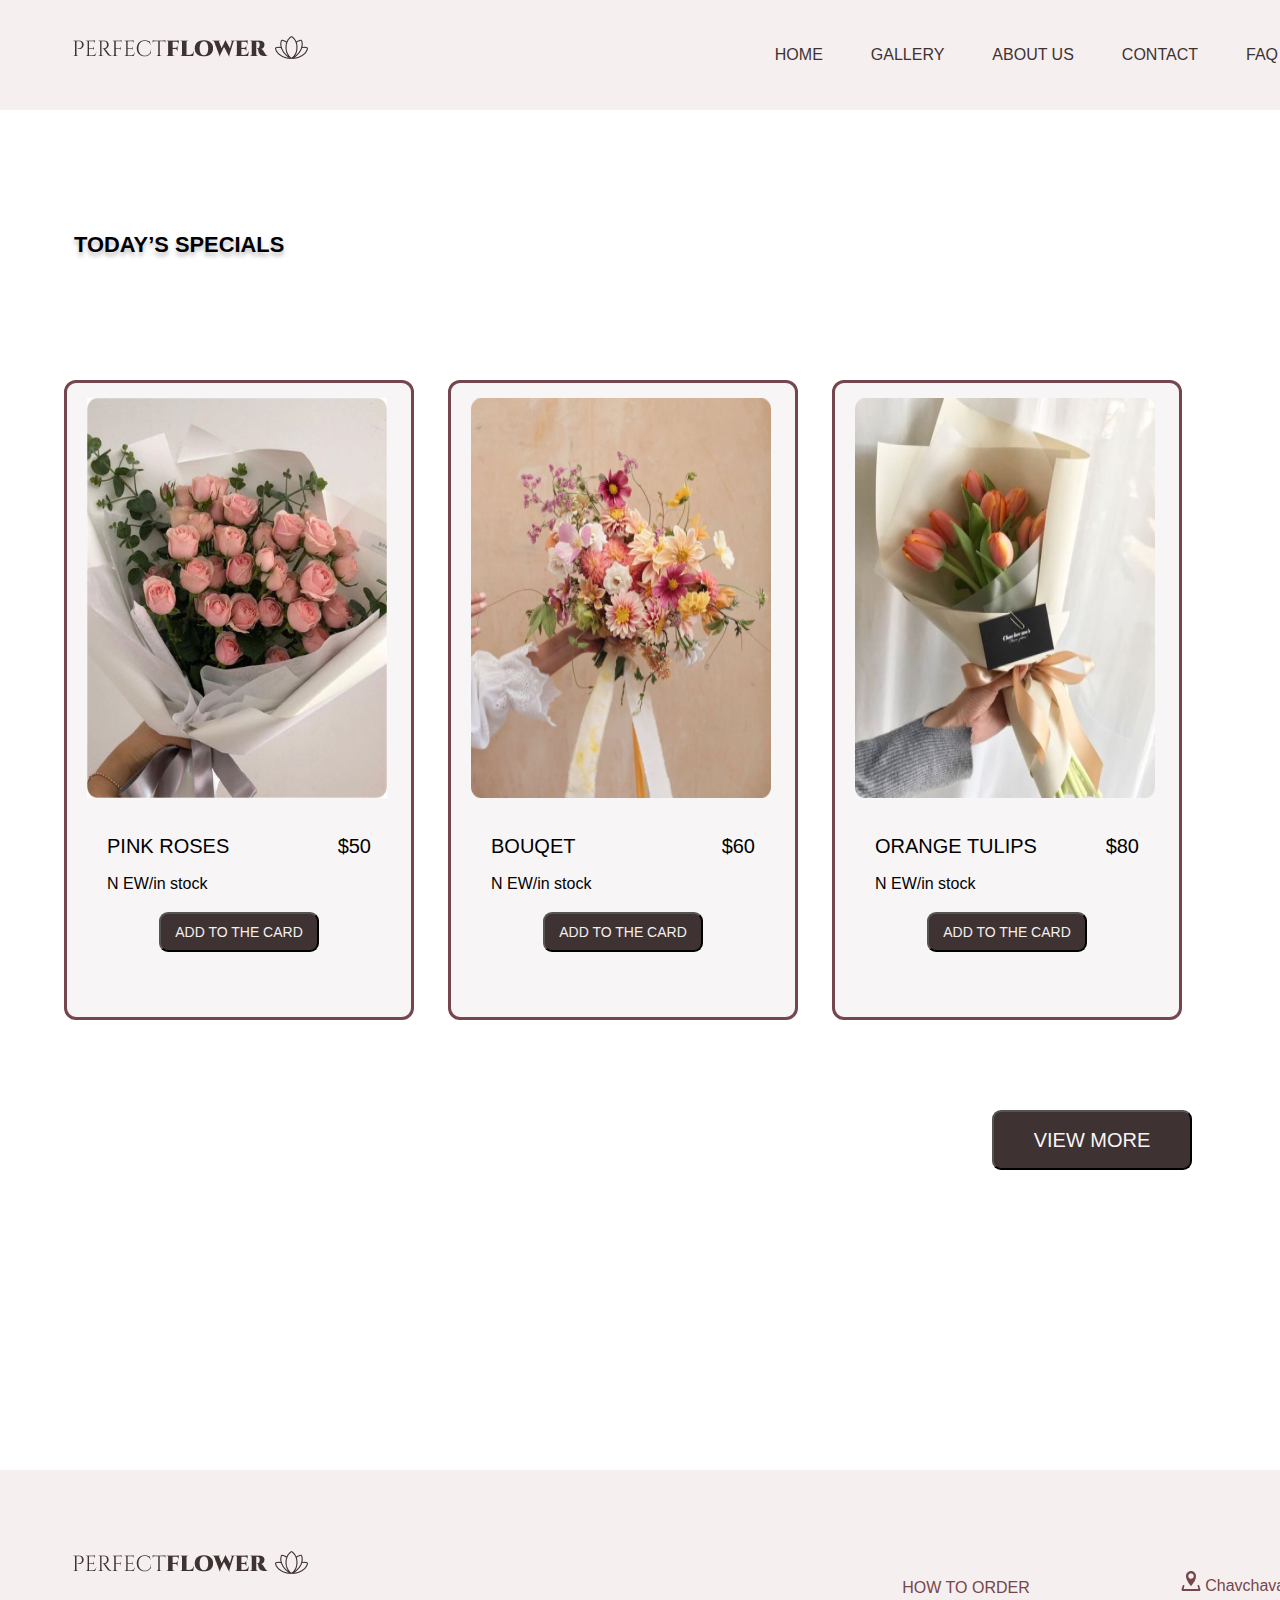
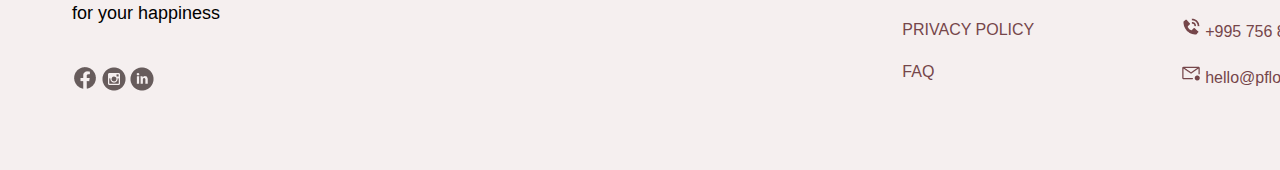
<file: index.html>
<!DOCTYPE html>
<html lang="en">
<head>
    <meta charset="UTF-8">
    <meta http-equiv="X-UA-Compatible" content="IE=edge">
    <meta name="viewport" content="width=device-width, initial-scale=1.0">
    <title>HOME</title>
    <link rel="stylesheet" href="assets/css/reset.css">
    <link rel="stylesheet" href="assets/css/style.css">
</head>
<body>
    <header>
        <div class="conteiner">
            <div class="header-logo-div">
                <nav>
                    <ul class="header-logo">
                        <li >
                            <a href="index.html">
                                <img src="assets/img/LOGO.png" alt="">
                            </a>
                        </li>
                    </ul>
                </nav>
            </div>
            <nav>
                <ul class="header-ul">
                    <li>
                        <a href="index.html">HOME</a>
                    </li>
                    <li>
                        <a href="assets/pages/gallery.html">GALLERY</a>
                    </li>
                    <li>
                        <a href="assets/pages/about.html">ABOUT US</a>
                    </li>
                    <li>
                        <a href="assets/pages/contact.html">CONTACT</a>
                    </li>
                    <li>
                        <a href="assets/pages/faq.html">FAQ</a>
                    </li>
                    <li>
                        <a href="assets/pages/about.html">
                            <img src="assets/img/header profile img.png" alt="profile img">
                        </a>
                    </li>
                </ul>
            </nav>
        </div>
    </header>
    <main class="conteiner">
        <section >
            <h1>TODAY’S SPECIALS</h1>
            <div class="section-card-wrapper">
                <div class="img-wrapper">
                    <img src="assets/img/image 5.jpg" alt="flower img">
                </div>
                <div class="flower-frice-conteiner">
                    <h2>PINK ROSES</h2>
                    <p>$50</p>
                </div>
                <div class="flower-discription-wraper">
                    <p>N EW/in stock</p>
                </div>
                <div class="flower-button-wrapper">
                    <button class="flower-button">ADD TO THE CARD</button>
                </div>
            </div>
            <div class="section-card-wrapper">
                <div class="img-wrapper">
                    <img src="assets/img/home 2.png" alt="flower img">
                </div>
                <div class="flower-frice-conteiner">
                    <h2>BOUQET</h2>
                    <p>$60</p>
                </div>
                <div class="flower-discription-wraper">
                    <p>N EW/in stock</p>
                </div>
                <div class="flower-button-wrapper">
                    <button class="flower-button">ADD TO THE CARD</button>
                </div>
            </div>
            <div class="section-card-wrapper">
                <div class="img-wrapper">
                    <img src="assets/img/home 3.png" alt="flower img">
                </div>
                <div class="flower-frice-conteiner">
                    <h2>ORANGE TULIPS</h2>
                    <p class="flower-price">$80</p>
                </div>
                <div class="flower-discription-wraper">
                    <p>N EW/in stock</p>
                </div>
                <div class="flower-button-wrapper">
                    <button class="flower-button">ADD TO THE CARD</button>
                </div>
            </div>
            <div class="button-viewmore">
                <button>VIEW MORE</button>
            </div>   
        </section>
    </main>
    <footer>
        <div class="conteiner">
            <div class="footer-logo-icon-wrapper">
                <img src="assets/img/LOGO.png" alt="company-logo">
                <p class="footer-logo-message">for your happiness</p>
                <div>
                    <img src="assets/img/facebook.png" alt="facebook vector">
                    <img src="assets/img/instagram.png" alt="instagram vector">
                    <img src="assets/img/linkedin.png" alt="linkdin vector">
                </div>
            </div>
            <div class="footer-nav-conteiner">
                <div class="footer-nav-wrapper">
                    <nav> 
                        <ul>
                            <li>
                                <a href="#">HOW TO ORDER</a>
                            </li>
                            <li>
                                <a href="#">PRIVACY POLICY</a>
                            </li>
                            <li>
                                <a href="assets/pages/faq.html">FAQ</a>
                            </li>
                        </ul>
                    </nav>
                </div>
                <div class="footer-nav-wrapper">
                    <nav>
                        <ul>
                            <li>
                                <img src="assets/img/location.png" alt="location img">
                                <a href="#">Chavchavadze ave. 32</a>
                            </li>
                            <li>
                                <img src="assets/img/phone.png" alt="phone img">
                                <a href="#">+995 756 856</a>
                            </li>
                            <li>
                                <img src="assets/img/email.png" alt="email img">
                                <a href="assets/img/email.png">hello@pflower.ge</a>
                            </li>
                        </ul>
                    </nav>
                </div>
            </div>
        </div>
    </footer>
</body>
</html>
</file>
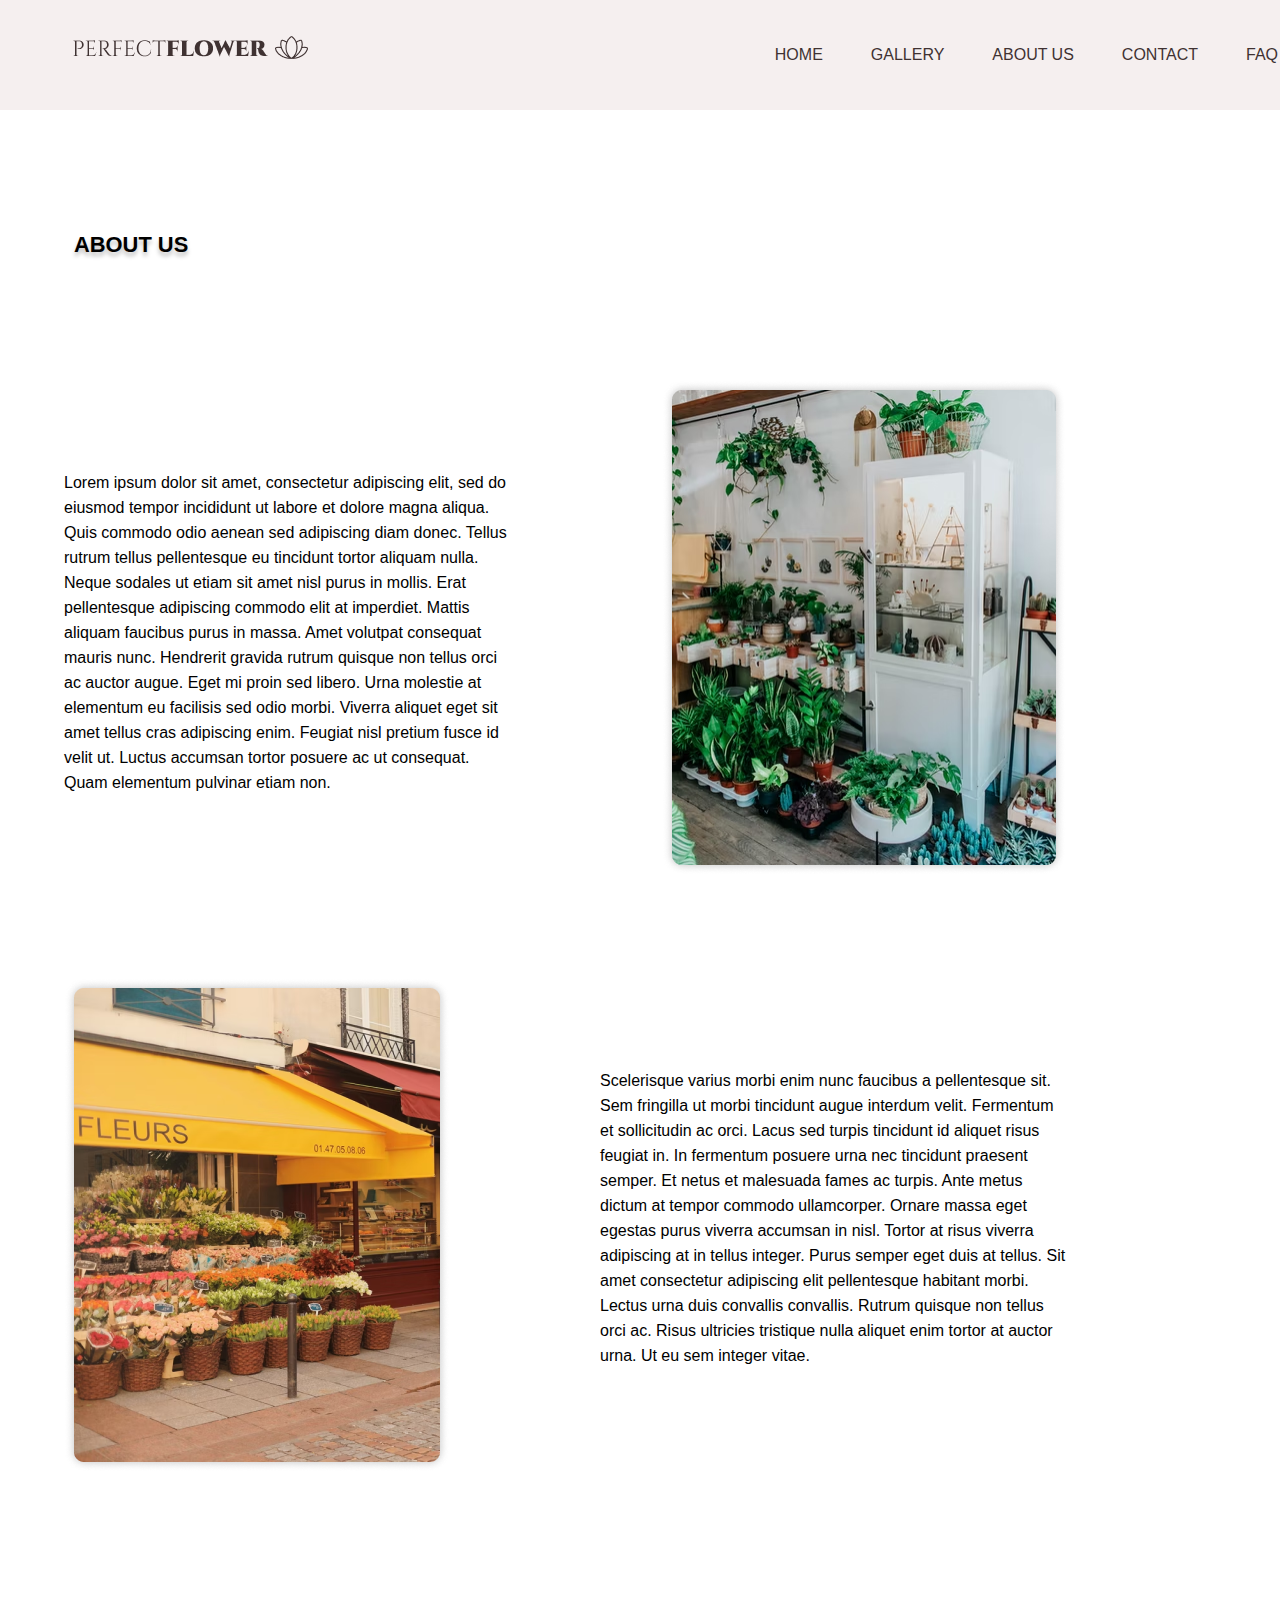
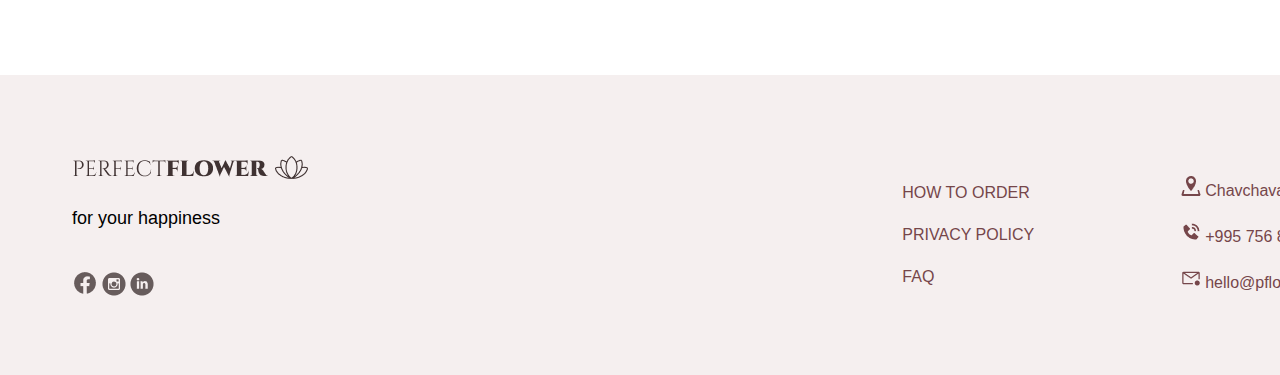
<file: assets/pages/about.html>
<!DOCTYPE html>
<html lang="en">
<head>
    <meta charset="UTF-8">
    <meta http-equiv="X-UA-Compatible" content="IE=edge">
    <meta name="viewport" content="width=device-width, initial-scale=1.0">
    <title>About us</title>
    <link rel="stylesheet" href="../css/reset.css">
    <link rel="stylesheet" href="../css/style.css">
</head>
<body>
    <header>
        <div class="conteiner">
            <div class="header-logo-div">
                <nav>
                    <ul class="header-logo">
                        <li >
                            <a href="../../index.html">
                                <img src="../img/LOGO.png" alt="logo img">
                            </a>
                        </li>
                    </ul>
                </nav>
            </div>
            <nav>
                <ul class="header-ul">
                    <li>
                        <a href="../../index.html">HOME</a>
                    </li>
                    <li>
                        <a href="gallery.html">GALLERY</a>
                    </li>
                    <li>
                        <a href="about.html">ABOUT US</a>
                    </li>
                    <li>
                        <a href="contact.html">CONTACT</a>
                    </li>
                    <li>
                        <a href="faq.html">FAQ</a>
                    </li>
                    <li>
                        <a href="about.html">
                            <img src="../img/header profile img.png" alt="profile img">
                        </a>
                    </li>
                </ul>
            </nav>
        </div>
    </header>
    <main class="conteiner-2">
        <div>
            <h1>ABOUT US</h1>
        </div>
        <div class="about-tecst-conteiner">
            <div class="about-tecst-wrapper">
                <p>Lorem ipsum dolor sit amet, consectetur adipiscing elit, sed do eiusmod tempor incididunt ut labore et dolore magna aliqua. Quis commodo odio aenean sed adipiscing diam donec. Tellus rutrum tellus pellentesque eu tincidunt tortor aliquam nulla. Neque sodales ut etiam sit amet nisl purus in mollis. Erat pellentesque adipiscing commodo elit at imperdiet. Mattis aliquam faucibus purus in massa. Amet volutpat consequat mauris nunc. Hendrerit gravida rutrum quisque non tellus orci ac auctor augue. Eget mi proin sed libero. Urna molestie at elementum eu facilisis sed odio morbi. Viverra aliquet eget sit amet tellus cras adipiscing enim. Feugiat nisl pretium fusce id velit ut. Luctus accumsan tortor posuere ac ut consequat. Quam elementum pulvinar etiam non.
                </p>
            </div>
            <div class="about-img-wrapper">
                <img src="../img/about 1.png" alt="img">
            </div>
        </div>
        <div class="about-tecst-conteiner2">
            <div class="about-tecst-wrapper">
                <p>Scelerisque varius morbi enim nunc faucibus a pellentesque sit. Sem fringilla ut morbi tincidunt augue interdum velit. Fermentum et sollicitudin ac orci. Lacus sed turpis tincidunt id aliquet risus feugiat in. In fermentum posuere urna nec tincidunt praesent semper. Et netus et malesuada fames ac turpis. Ante metus dictum at tempor commodo ullamcorper. Ornare massa eget egestas purus viverra accumsan in nisl. Tortor at risus viverra adipiscing at in tellus integer. Purus semper eget duis at tellus. Sit amet consectetur adipiscing elit pellentesque habitant morbi. Lectus urna duis convallis convallis. Rutrum quisque non tellus orci ac. Risus ultricies tristique nulla aliquet enim tortor at auctor urna. Ut eu sem integer vitae.
                </p>
            </div>
            <div class="about-img-wrapper">
                <img src="../img/about 2.png" alt="img">
            </div>
        </div>  
    </main>
    <footer>
        <div class="conteiner">
            <div class="footer-logo-icon-wrapper">
                <img src="../img/LOGO.png" alt="company-logo">
                <p class="footer-logo-message">for your happiness</p>
                <div>
                    <img src="../img/facebook.png" alt="facebook vector">
                    <img src="../img/instagram.png" alt="instagram vector">
                    <img src="../img/linkedin.png" alt="linkdin vector">
                </div>
            </div>
            <div class="footer-nav-conteiner">
                <div class="footer-nav-wrapper">
                    <nav> 
                        <ul>
                            <li>
                                <a href="#">HOW TO ORDER</a>
                            </li>
                            <li>
                                <a href="#">PRIVACY POLICY</a>
                            </li>
                            <li>
                                <a href="faq.html">FAQ</a>
                            </li>
                        </ul>
                    </nav>
                </div>
                <div class="footer-nav-wrapper">
                    <nav>
                        <ul>
                            <li>
                                <img src="../img/location.png" alt="location img">
                                <a href="#">Chavchavadze ave. 32</a>
                            </li>
                            <li>
                                <img src="../img/phone.png" alt="phone img">
                                <a href="#">+995 756 856</a>
                            </li>
                            <li>
                                <img src="../img/email.png" alt="email img">
                                <a href="#">hello@pflower.ge</a>
                            </li>
                        </ul>
                    </nav>
                </div>
            </div>
        </div>
    </footer>
</body> 
</html>
</file>
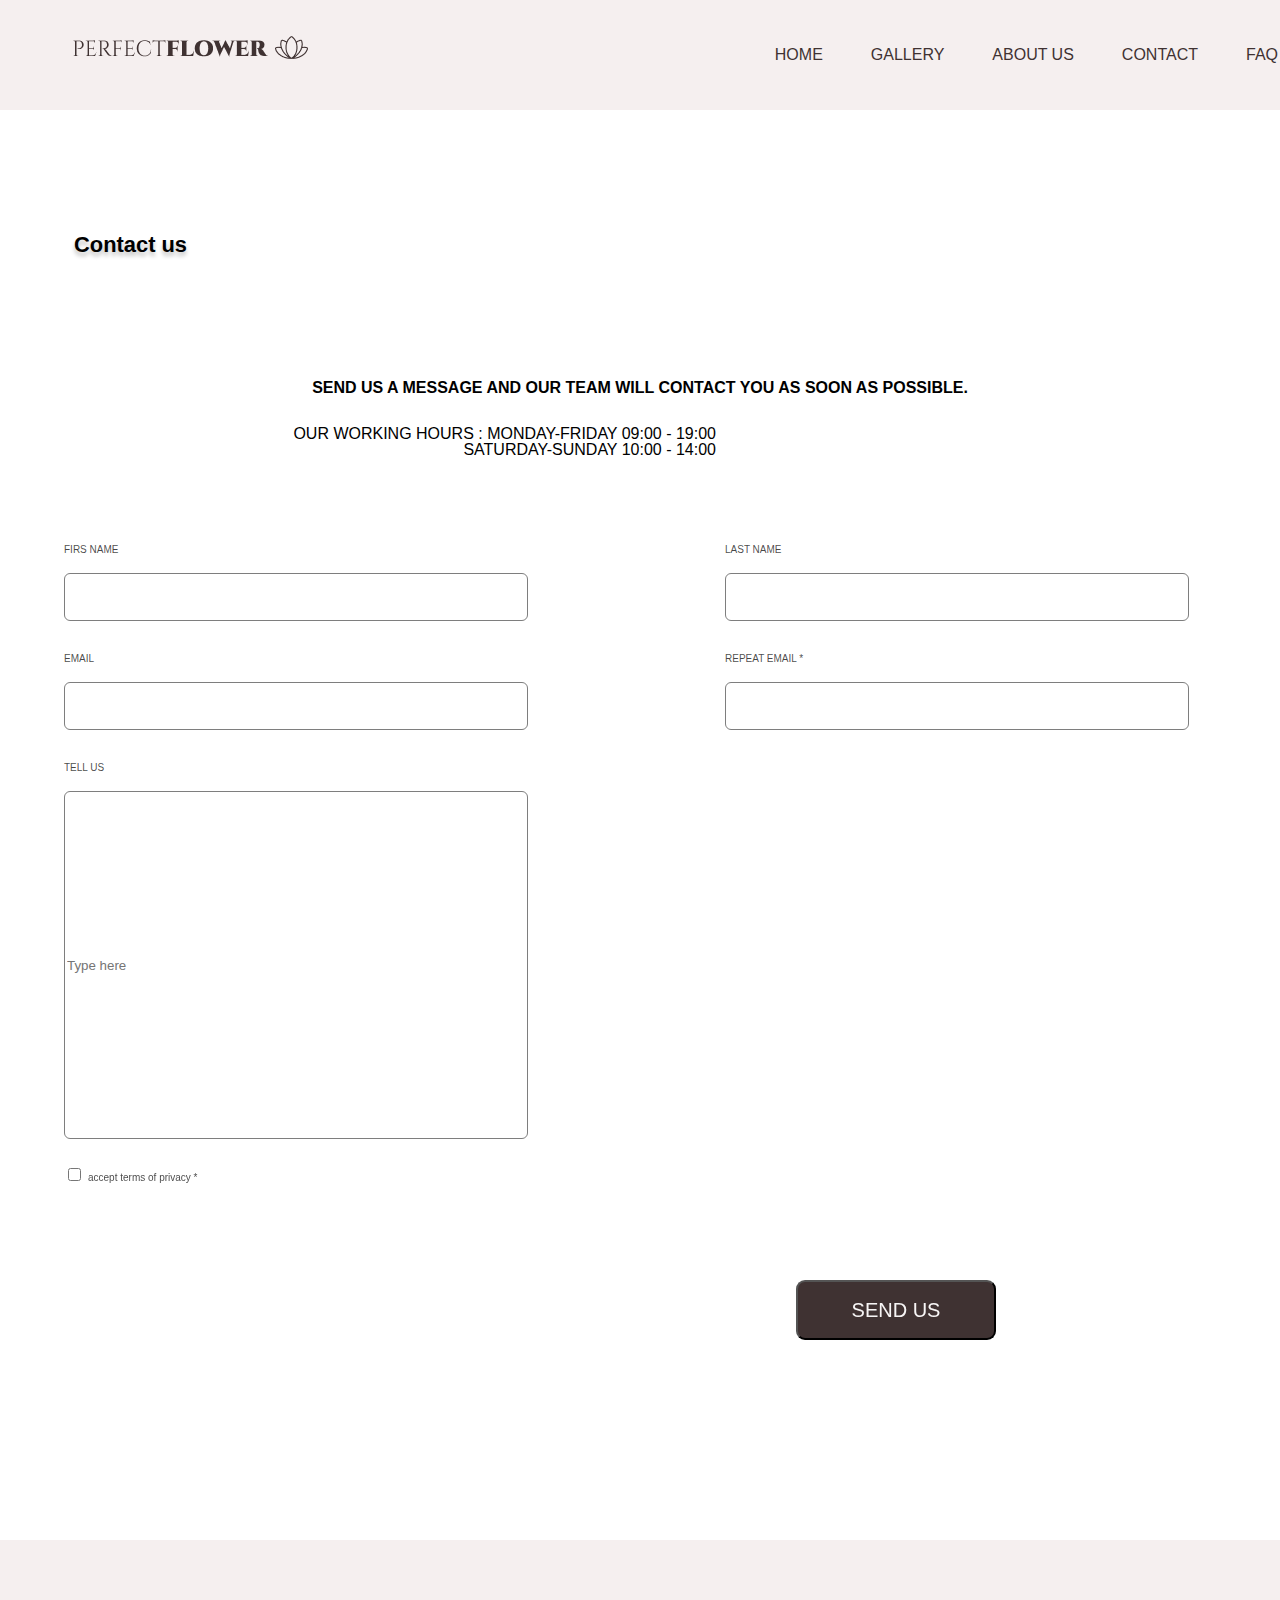
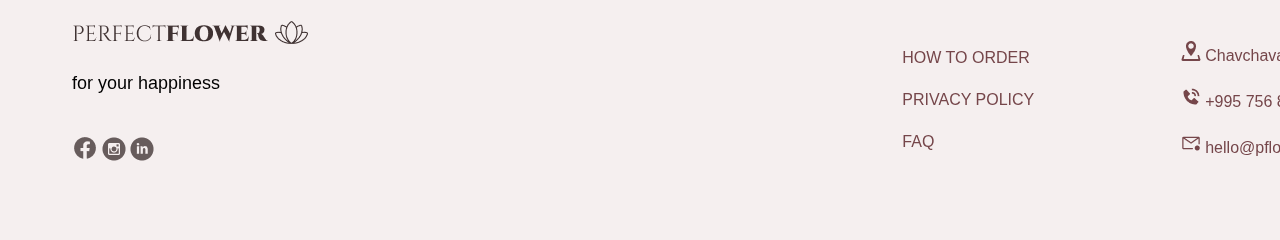
<file: assets/pages/contact.html>
<!DOCTYPE html>
<html lang="en">
<head>
    <meta charset="UTF-8">
    <meta http-equiv="X-UA-Compatible" content="IE=edge">
    <meta name="viewport" content="width=device-width, initial-scale=1.0">
    <title>Contact us</title>
    <link rel="stylesheet" href="../css/reset.css">
    <link rel="stylesheet" href="../css/style.css">
</head>
<body>
    <header>
        <div class="conteiner">
            <div class="header-logo-div">
                <nav>
                    <ul class="header-logo">
                        <li >
                            <a href="../../index.html">
                                <img src="../img/LOGO.png" alt="logo img">
                            </a>
                        </li>
                    </ul>
                </nav>
            </div>
            <nav>
                <ul class="header-ul">
                    <li>
                        <a href="../../index.html">HOME</a>
                    </li>
                    <li>
                        <a href="gallery.html">GALLERY</a>
                    </li>
                    <li>
                        <a href="about.html">ABOUT US</a>
                    </li>
                    <li>
                        <a href="contact.html">CONTACT</a>
                    </li>
                    <li>
                        <a href="faq.html">FAQ</a>
                    </li>
                    <li>
                        <a href="about.html">
                            <img src="../img/header profile img.png" alt="profile img">
                        </a>
                    </li>
                </ul>
            </nav>
        </div>
    </header>
    <main class="conteiner-2">
        <div>
        <h1>Contact us</h1>
        </div>
        <div class="contact-sicription">
            <h2>SEND US A MESSAGE AND OUR TEAM WILL CONTACT YOU AS SOON AS POSSIBLE.</h2>
        </div>
        <div class="contact-horse-wrapper">
            <p>OUR WORKING HOURS : MONDAY-FRIDAY 09:00 - 19:00</p>
            <p>SATURDAY-SUNDAY 10:00 - 14:00</p>
        </div>
        <div class="name-input-wrapper">
            <div>
                <label for="name">FIRS NAME</label>
            </div>
            <div class="name-lastname-box">
                <input class="name-input" type="text" id="name">
            </div>
        </div>
        <div class="lastname-input-wrapper">
            <div>
                <label for="surname">LAST NAME</label>
            </div>
            <div class="name-lastname-box">
                <input class="lastname-input" type="text" id="surname">
            </div>
        </div>
        <div class="email-input-wrapper">
            <div>
                <label for="email">EMAIL</label>
            </div>
            <div class="email-box">
                <input class="email-input" type="email" id="email">
            </div>
        </div>
        <div class="repeat-email-wrapper">
            <div>
                <label for="email">REPEAT EMAIL *</label>
            </div>
            <div class="email-box">
                <input class="repeat-email-input" type="email" id="email">
            </div>
        </div>
        <div class="iframe-conteiner">
            <div class="tell-us-input-wrapper">
                <div>
                    <label for="text">TELL US</label>
                </div>
                <div class="tell-us-box">
                    <input class="tell-us-input" type="text" id="text" placeholder="Type here">
                </div>
            </div>
            <div class="iframe-wrapper">
                <iframe src="https://www.google.com/maps/embed?pb=!1m18!1m12!1m3!1d2978.5248403087817!2d44.774620015435815!3d41.70919227923594!2m3!1f0!2f0!3f0!3m2!1i1024!2i768!4f13.1!3m3!1m2!1s0x40440cd28b5a0549%3A0x17e5ad251bac63ea!2zMTIg4YOY4YOa4YOY4YOQIOGDreGDkOGDleGDreGDkOGDleGDkOGDq-GDmOGDoSDhg5Lhg5Dhg5vhg5bhg5jhg6Dhg5gsIOGDl-GDkeGDmOGDmuGDmOGDoeGDmA!5e0!3m2!1ska!2sge!4v1675759035266!5m2!1ska!2sge" width="600" height="450" style="border:0;" allowfullscreen="" loading="lazy" referrerpolicy="no-referrer-when-downgrade"></iframe>
            </div>
        </div>
        <div class="checkbox-wrapper">
            <input type="checkbox" id="choose">
            <label for="choose">accept terms of privacy *</label>
        </div>
        <div class="button-contact">
            <button>SEND US</button>
        </div> 
     </main>
    <footer>
        <div class="conteiner">
            <div class="footer-logo-icon-wrapper">
                <img src="../img/LOGO.png" alt="company-logo">
                <p class="footer-logo-message">for your happiness</p>
                <div>
                    <img src="../img/facebook.png" alt="facebook vector">
                    <img src="../img/instagram.png" alt="instagram vector">
                    <img src="../img/linkedin.png" alt="linkdin vector">
                </div>
            </div>
            <div class="footer-nav-conteiner">
                <div class="footer-nav-wrapper">
                    <nav> 
                        <ul>
                            <li>
                                <a href="#">HOW TO ORDER</a>
                            </li>
                            <li>
                                <a href="#">PRIVACY POLICY</a>
                            </li>
                            <li>
                                <a href="faq.html">FAQ</a>
                            </li>
                        </ul>
                    </nav>
                </div>
                <div class="footer-nav-wrapper">
                    <nav>
                        <ul>
                            <li>
                                <img src="../img/location.png" alt="location img">
                                <a href="#">Chavchavadze ave. 32</a>
                            </li>
                            <li>
                                <img src="../img/phone.png" alt="phone img">
                                <a href="#">+995 756 856</a>
                            </li>
                            <li>
                                <img src="../img/email.png" alt="email img">
                                <a href="#">hello@pflower.ge</a>
                            </li>
                        </ul>
                    </nav>
                </div>
            </div>
        </div>
    </footer>
</body> 
</html>
</file>
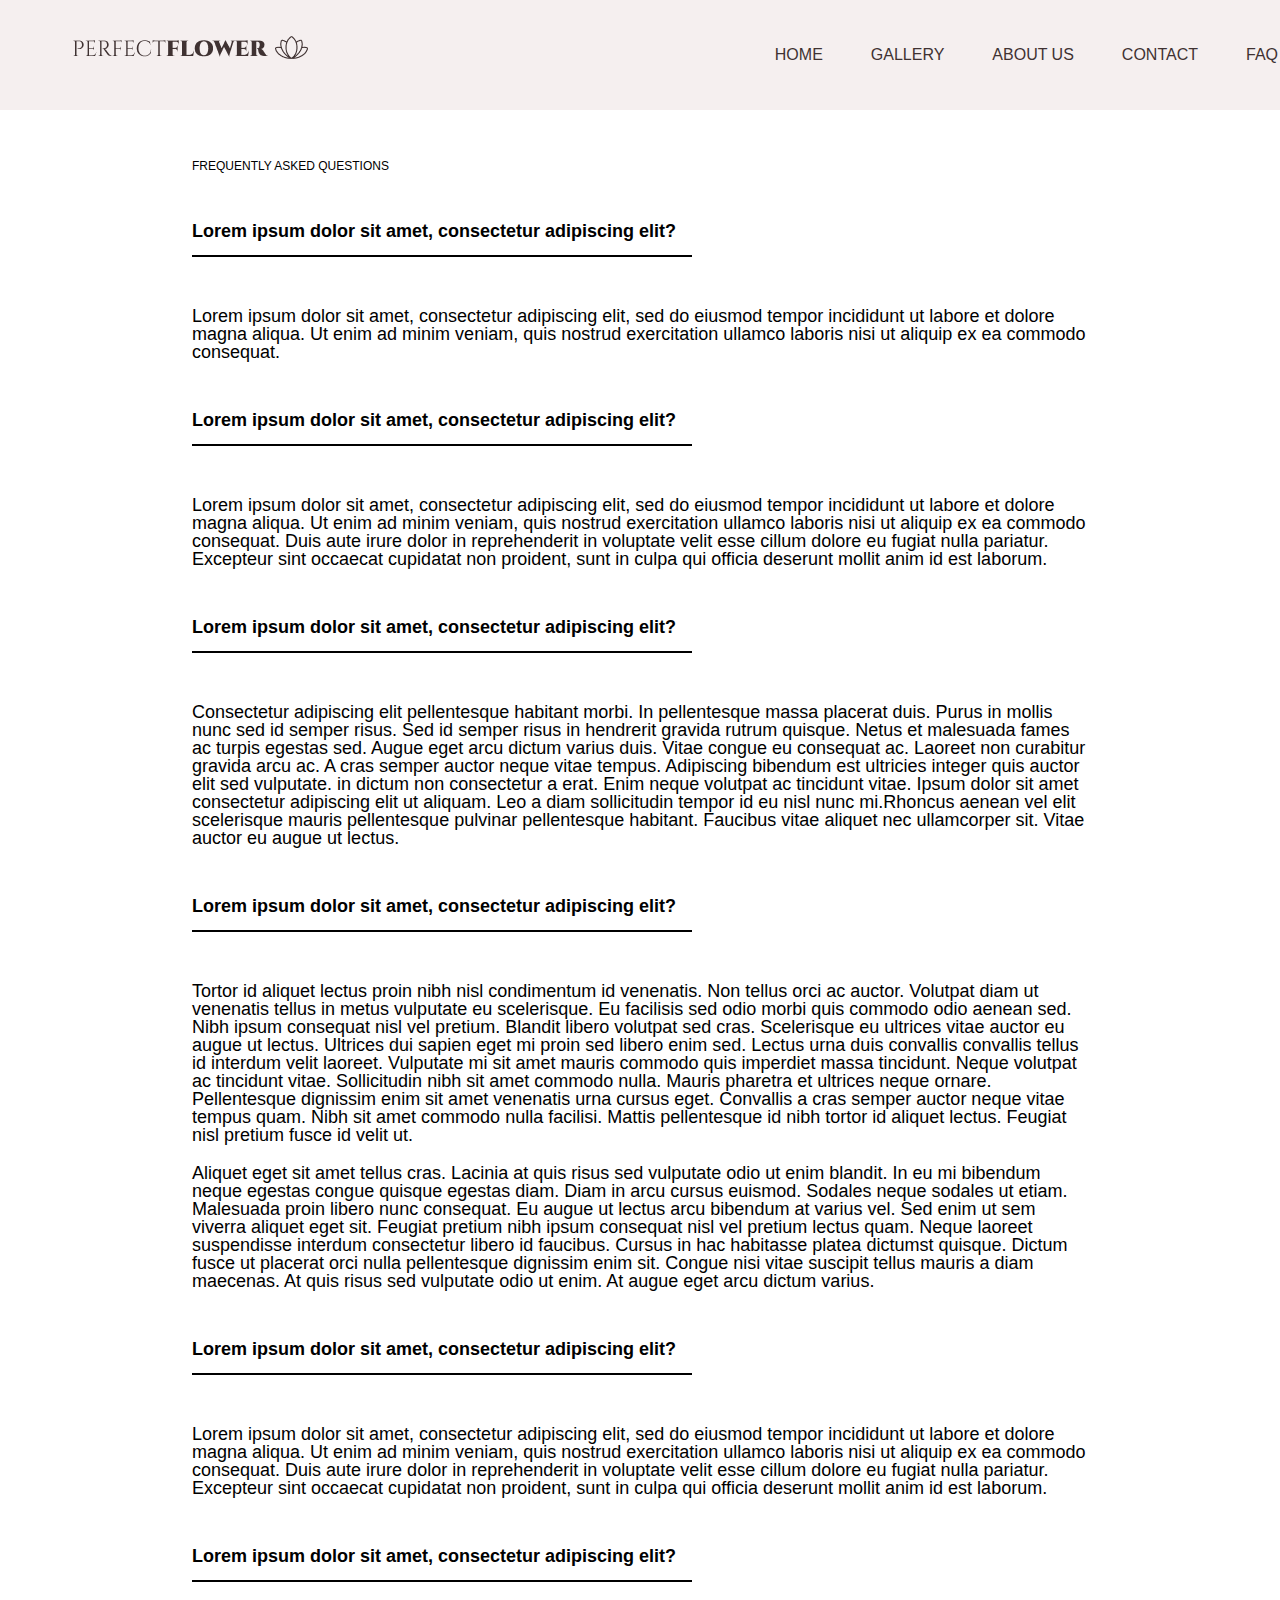
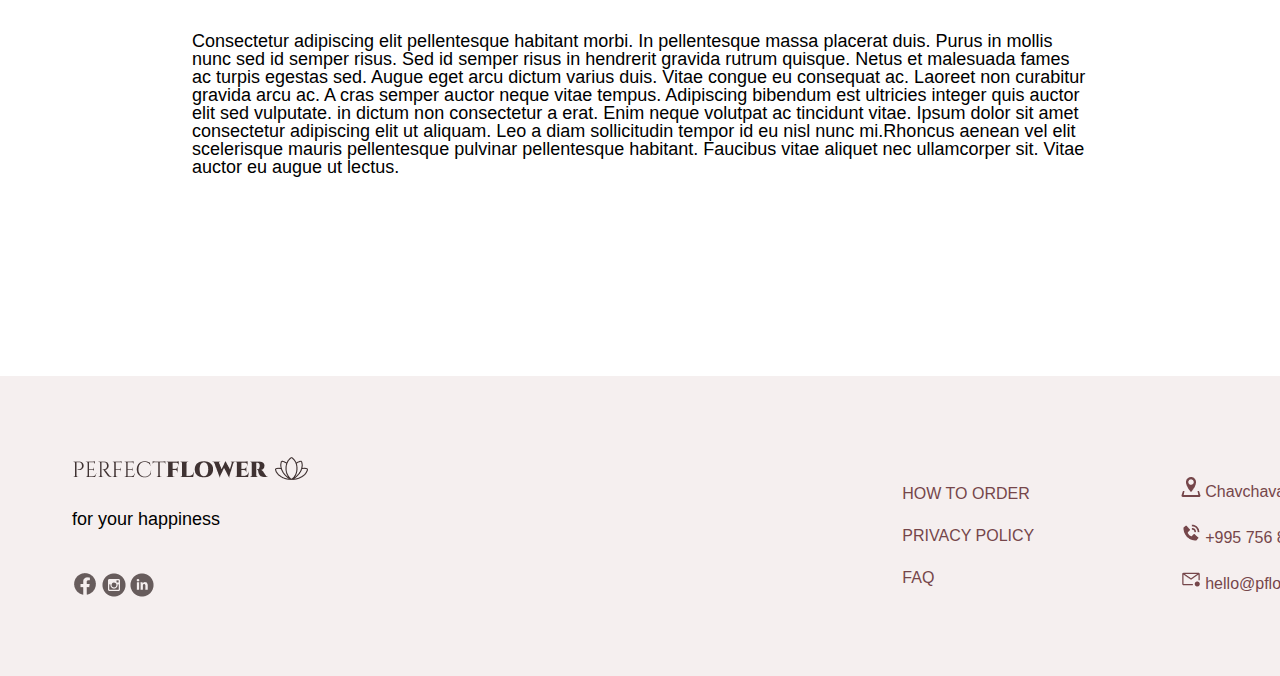
<file: assets/pages/faq.html>
<!DOCTYPE html>
<html lang="en">
<head>
    <meta charset="UTF-8">
    <meta http-equiv="X-UA-Compatible" content="IE=edge">
    <meta name="viewport" content="width=device-width, initial-scale=1.0">
    <title>FAQ</title>
    <link rel="stylesheet" href="../css/reset.css">
    <link rel="stylesheet" href="../css/style.css">
</head>
<body>
    <header>
        <div class="conteiner">
            <div class="header-logo-div">
                <nav>
                    <ul class="header-logo">
                        <li >
                            <a href="../../index.html">
                                <img src="../img/LOGO.png" alt="logo img">
                            </a>
                        </li>
                    </ul>
                </nav>
            </div>
            <nav>
                <ul class="header-ul">
                    <li>
                        <a href="../../index.html">HOME</a>
                    </li>
                    <li>
                        <a href="gallery.html">GALLERY</a>
                    </li>
                    <li>
                        <a href="about.html">ABOUT US</a>
                    </li>
                    <li>
                        <a href="contact.html">CONTACT</a>
                    </li>
                    <li>
                        <a href="faq.html">FAQ</a>
                    </li>
                    <li>
                        <a href="about.html">
                            <img src="../img/header profile img.png" alt="profile img">
                        </a>
                    </li>
                </ul>
            </nav>
        </div>
    </header>
    <main class="conteiner-3">
       <h5>FREQUENTLY ASKED QUESTIONS</h5>
       <div>
            <h6>Lorem ipsum dolor sit amet, consectetur adipiscing elit?</h6>
            <div class="line"></div>
            <p class="faq-p">Lorem ipsum dolor sit amet, consectetur adipiscing elit, sed do eiusmod tempor incididunt ut labore et dolore magna aliqua. Ut enim ad minim veniam, quis nostrud exercitation ullamco laboris nisi ut aliquip ex ea commodo consequat. </p>
       </div>
       <div>
            <h6>Lorem ipsum dolor sit amet, consectetur adipiscing elit?</h6>
            <div class="line"></div>
            <p class="faq-p">Lorem ipsum dolor sit amet, consectetur adipiscing elit, sed do eiusmod tempor incididunt ut labore et dolore magna aliqua. Ut enim ad minim veniam, quis nostrud exercitation ullamco laboris nisi ut aliquip ex ea commodo consequat. Duis aute irure dolor in reprehenderit in voluptate velit esse cillum dolore eu fugiat nulla pariatur. Excepteur sint occaecat cupidatat non proident, sunt in culpa qui officia deserunt mollit anim id est laborum. </p>
        </div>
        <div>
            <h6>Lorem ipsum dolor sit amet, consectetur adipiscing elit?</h6>
            <div class="line"></div>
            <p class="faq-p">Consectetur adipiscing elit pellentesque habitant morbi. In pellentesque massa placerat duis. Purus in mollis nunc sed id semper risus. Sed id semper risus in hendrerit gravida rutrum quisque. Netus et malesuada fames ac turpis egestas sed. Augue eget arcu dictum varius duis. Vitae congue eu consequat ac. Laoreet non curabitur gravida arcu ac. A cras semper auctor neque vitae tempus. Adipiscing bibendum est ultricies integer quis auctor elit sed vulputate. in dictum non consectetur a erat. Enim neque volutpat ac tincidunt vitae. Ipsum dolor sit amet consectetur adipiscing elit ut aliquam. Leo a diam sollicitudin tempor id eu nisl nunc mi.Rhoncus aenean vel elit scelerisque mauris pellentesque pulvinar pellentesque habitant. Faucibus vitae aliquet nec ullamcorper sit. Vitae auctor eu augue ut lectus.</p>
        </div>
        <div>
            <h6>Lorem ipsum dolor sit amet, consectetur adipiscing elit?</h6>
            <div class="line"></div>
            <p class="faq-p">Tortor id aliquet lectus proin nibh nisl condimentum id venenatis. Non tellus orci ac auctor. Volutpat diam ut venenatis tellus in metus vulputate eu scelerisque. Eu facilisis sed odio morbi quis commodo odio aenean sed. Nibh ipsum consequat nisl vel pretium. Blandit libero volutpat sed cras. Scelerisque eu ultrices vitae auctor eu augue ut lectus. Ultrices dui sapien eget mi proin sed libero enim sed. Lectus urna duis convallis convallis tellus id interdum velit laoreet. Vulputate mi sit amet mauris commodo quis imperdiet massa tincidunt. Neque volutpat ac tincidunt vitae. Sollicitudin nibh sit amet commodo nulla. Mauris pharetra et ultrices neque ornare. Pellentesque dignissim enim sit amet venenatis urna cursus eget. Convallis a cras semper auctor neque vitae tempus quam. Nibh sit amet commodo nulla facilisi. Mattis pellentesque id nibh tortor id aliquet lectus. Feugiat nisl pretium fusce id velit ut.</p>
            <p class="faq-p">Aliquet eget sit amet tellus cras. Lacinia at quis risus sed vulputate odio ut enim blandit. In eu mi bibendum neque egestas congue quisque egestas diam. Diam in arcu cursus euismod. Sodales neque sodales ut etiam. Malesuada proin libero nunc consequat. Eu augue ut lectus arcu bibendum at varius vel. Sed enim ut sem viverra aliquet eget sit. Feugiat pretium nibh ipsum consequat nisl vel pretium lectus quam. Neque laoreet suspendisse interdum consectetur libero id faucibus. Cursus in hac habitasse platea dictumst quisque. Dictum fusce ut placerat orci nulla pellentesque dignissim enim sit. Congue nisi vitae suscipit tellus mauris a diam maecenas. At quis risus sed vulputate odio ut enim. At augue eget arcu dictum varius.</p>
        </div>
        <div>
            <h6>Lorem ipsum dolor sit amet, consectetur adipiscing elit?</h6>
            <div class="line"></div>
            <p class="faq-p">Lorem ipsum dolor sit amet, consectetur adipiscing elit, sed do eiusmod tempor incididunt ut labore et dolore magna aliqua. Ut enim ad minim veniam, quis nostrud exercitation ullamco laboris nisi ut aliquip ex ea commodo consequat. Duis aute irure dolor in reprehenderit in voluptate velit esse cillum dolore eu fugiat nulla pariatur. Excepteur sint occaecat cupidatat non proident, sunt in culpa qui officia deserunt mollit anim id est laborum.</p>
       </div>
       <div>
            <h6>Lorem ipsum dolor sit amet, consectetur adipiscing elit?</h6>
            <div class="line"></div>
            <p class="faq-p">Consectetur adipiscing elit pellentesque habitant morbi. In pellentesque massa placerat duis. Purus in mollis nunc sed id semper risus. Sed id semper risus in hendrerit gravida rutrum quisque. Netus et malesuada fames ac turpis egestas sed. Augue eget arcu dictum varius duis. Vitae congue eu consequat ac. Laoreet non curabitur gravida arcu ac. A cras semper auctor neque vitae tempus. Adipiscing bibendum est ultricies integer quis auctor elit sed vulputate. in dictum non consectetur a erat. Enim neque volutpat ac tincidunt vitae. Ipsum dolor sit amet consectetur adipiscing elit ut aliquam. Leo a diam sollicitudin tempor id eu nisl nunc mi.Rhoncus aenean vel elit scelerisque mauris pellentesque pulvinar pellentesque habitant. Faucibus vitae aliquet nec ullamcorper sit. Vitae auctor eu augue ut lectus.</p>
        </div>
    </main>
    <footer>
        <div class="conteiner">
            <div class="footer-logo-icon-wrapper">
                <img src="../img/LOGO.png" alt="company-logo">
                <p class="footer-logo-message">for your happiness</p>
                <div>
                    <img src="../img/facebook.png" alt="facebook vector">
                    <img src="../img/instagram.png" alt="instagram vector">
                    <img src="../img/linkedin.png" alt="linkdin vector">
                </div>
            </div>
            <div class="footer-nav-conteiner">
                <div class="footer-nav-wrapper">
                    <nav> 
                        <ul>
                            <li>
                                <a href="#">HOW TO ORDER</a>
                            </li>
                            <li>
                                <a href="#">PRIVACY POLICY</a>
                            </li>
                            <li>
                                <a href="faq.html">FAQ</a>
                            </li>
                        </ul>
                    </nav>
                </div>
                <div class="footer-nav-wrapper">
                    <nav>
                        <ul>
                            <li>
                                <img src="../img/location.png" alt="location img">
                                <a href="#">Chavchavadze ave. 32</a>
                            </li>
                            <li>
                                <img src="../img/phone.png" alt="phone img">
                                <a href="#">+995 756 856</a>
                            </li>
                            <li>
                                <img src="../img/email.png" alt="email img">
                                <a href="#">hello@pflower.ge</a>
                            </li>
                        </ul>
                    </nav>
                </div>
            </div>
        </div>
    </footer>
</body> 
</html>
</file>
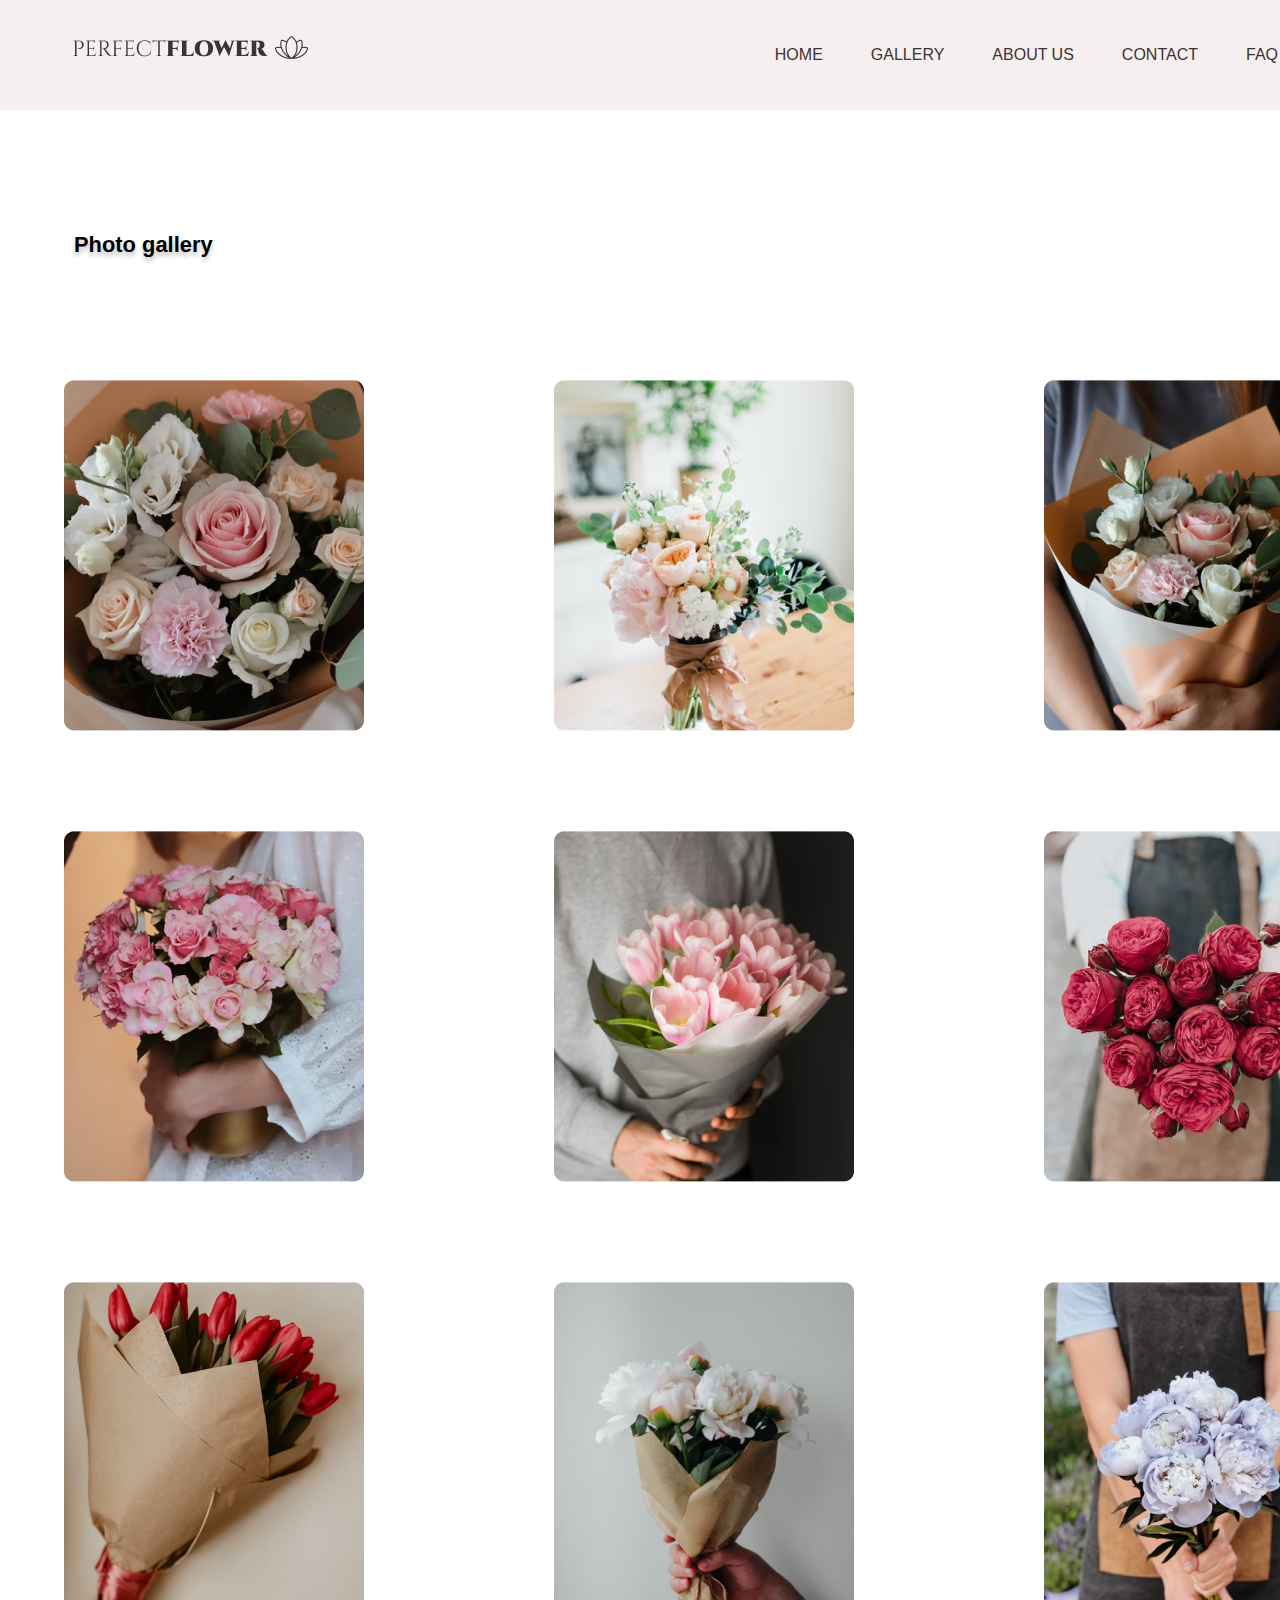
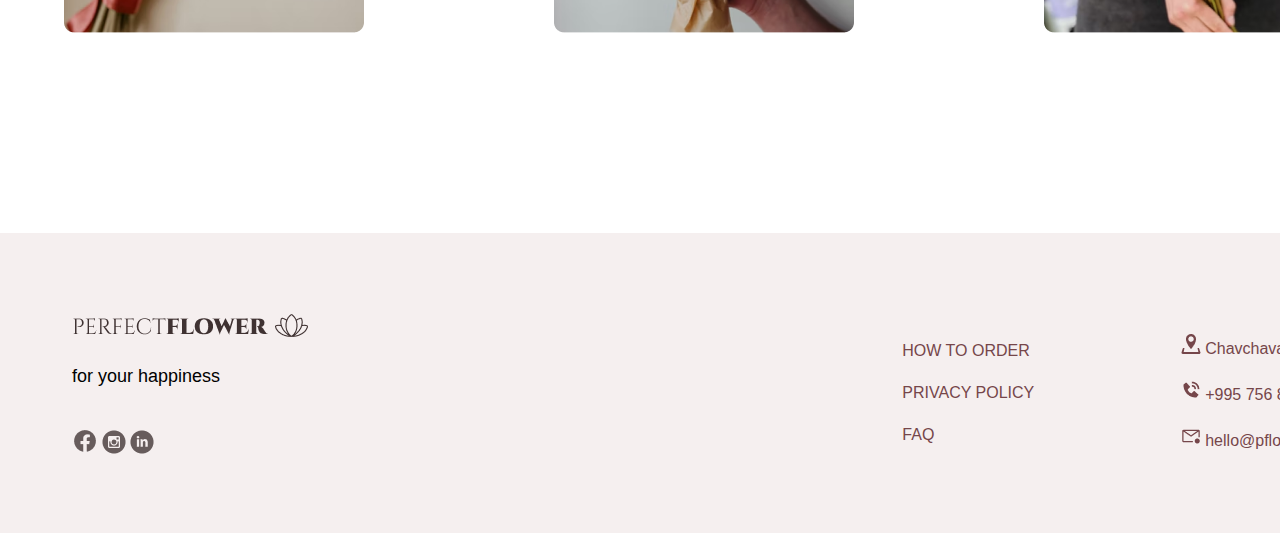
<file: assets/pages/gallery.html>
<!DOCTYPE html>
<html lang="en">
<head>
    <meta charset="UTF-8">
    <meta http-equiv="X-UA-Compatible" content="IE=edge">
    <meta name="viewport" content="width=device-width, initial-scale=1.0">
    <title>gallery</title>
    <link rel="stylesheet" href="../css/reset.css">
    <link rel="stylesheet" href="../css/style.css">
</head>
<body>
    <header>
        <div class="conteiner">
            <div class="header-logo-div">
                <nav>
                    <ul class="header-logo">
                        <li >
                            <a href="../../index.html">
                                <img src="../img/LOGO.png" alt="logo img">
                            </a>
                        </li>
                    </ul>
                </nav>
            </div>
            <nav>
                <ul class="header-ul">
                    <li>
                        <a href="../../index.html">HOME</a>
                    </li>
                    <li>
                        <a href="gallery.html">GALLERY</a>
                    </li>
                    <li>
                        <a href="about.html">ABOUT US</a>
                    </li>
                    <li>
                        <a href="contact.html">CONTACT</a>
                    </li>
                    <li>
                        <a href="faq.html">FAQ</a>
                    </li>
                    <li>
                        <a href="about.html">
                            <img src="../img/header profile img.png" alt="profile img">
                        </a>
                    </li>
                </ul>
            </nav>
        </div>
    </header>
    <main class="conteiner-2">
        <h1>Photo gallery</h1>
        <div class="galeri-wrapper">
            <img src="../img/galery 1.png" alt="img">
            <img src="../img/gallery 2.png" alt="img">
            <img src="../img/gallery 3.png" alt="img">
        </div>
        <div class="galeri-wrapper">
            <img src="../img/image 26.png" alt="img">
            <img src="../img/image 24.png" alt="img">
            <img src="../img/image 27.png" alt="img">
        </div>
        <div class="galeri-wrapper">
            <img src="../img/image 25.png" alt="img">
            <img src="../img/image 23.png" alt="img">
            <img src="../img/image 28.png" alt="img">
        </div>
       
    </main>
    <footer>
        <div class="conteiner">
            <div class="footer-logo-icon-wrapper">
                <img src="../img/LOGO.png" alt="company-logo">
                <p class="footer-logo-message">for your happiness</p>
                <div>
                    <img src="../img/facebook.png" alt="facebook vector">
                    <img src="../img/instagram.png" alt="instagram vector">
                    <img src="../img/linkedin.png" alt="linkdin vector">
                </div>
            </div>
            <div class="footer-nav-conteiner">
                <div class="footer-nav-wrapper">
                    <nav> 
                        <ul>
                            <li>
                                <a href="#">HOW TO ORDER</a>
                            </li>
                            <li>
                                <a href="#">PRIVACY POLICY</a>
                            </li>
                            <li>
                                <a href="faq.html">FAQ</a>
                            </li>
                        </ul>
                    </nav>
                </div>
                <div class="footer-nav-wrapper">
                    <nav>
                        <ul>
                            <li>
                                <img src="../img/location.png" alt="location img">
                                <a href="#">Chavchavadze ave. 32</a>
                            </li>
                            <li>
                                <img src="../img/phone.png" alt="phone img">
                                <a href="#">+995 756 856</a>
                            </li>
                            <li>
                                <img src="../img/email.png" alt="email img">
                                <a href="#">hello@pflower.ge</a>
                            </li>
                        </ul>
                    </nav>
                </div>
            </div>
        </div>
    </footer>
</body>
</html>
</file>
<file: assets/css/style.css>
@font-face {
    font-family: 'cinzel900', sans-serif;
    src: url(../font/Cinzel-Black.ttf);
}
@font-face {
    font-family: 'cinzel400', sans-serif;
    src: url(../font/Cinzel-Regular.ttf);
}
@font-face {
    font-family: 'conzel700', sans-serif;
    src: url(../font/Cinzel-Bold.ttf);
} 
@font-face {
    font-family: 'opensasn400', sans-serif;
    src: url(../font/OpenSans-Regular.ttf);
}

* {
    box-sizing: border-box;
}
.conteiner {
    max-width: 1440px;
    width: 90%;
    margin: 0 auto;
}
.conteiner-2 {
    max-width: 1440px;
    width: 90%;
    margin: 0 auto;
}
.conteiner-3 {
    max-width: 1440px;
    width: 70%;
    margin: 0 auto;
}
/* home */
/* header */

header {
    width: 1440px;
    background: #F5EFEF;
    display: flex;
    flex-direction: row;
    justify-content: space-between;
    align-items: center;
    height: 110px;
}
.header-logo {
    display: flex;
    align-items: center;
}
.conteiner {
    display: flex;
    justify-content: space-between;
}
.header-logo-div {
    display: flex;
}
.header-ul {
    display: flex;
    flex-direction: row;
    align-items: center;
     gap: 48px;
}
.header-ul li a {
    font-family: 'cinzel400', sans-serif;
    font-weight: 400;
    font-size: 16px;
    line-height: 22px;
    width: 50px;
    height: 22px;
    color: #3F3232;
    text-decoration: none;
}
.header-ul li a:hover {
    text-decoration: 3px underline blue;
}

/* home section */
h1 {
    font-family: 'conzel700', sans-serif;
    font-weight: 700;
    font-size: 21.8915px;
    line-height: 70px;
    color: #000000;
    text-shadow: 0px 4px 4px rgba(0, 0, 0, 0.25);
    margin: 100px 10px;
    width: 250px;
}
h1:hover {
    text-decoration: underline 3px blue;
}
.section-card-wrapper {
    border: 3px solid rgb(117, 70, 77);
    width: 350px;
    height: 640px;
    border-radius: 12px;
    background: #F7F5F5;
    display: inline-block;
    margin-right: 30px;
}
.img-wrapper img {
    width: 300px;
    height: 400px;
   margin: 15px 20px;
}
.flower-frice-conteiner {
    font-family: 'conzel700', sans-serif;
    margin: 20px 40px 20px 40px;
    display: flex;
    justify-content: space-between;
    font-size: 20px;
}
.flower-discription-wraper {
    font-family: 'conzel700', sans-serif;
    font-size: 16px;
    margin: 0px 0px 20px 40px;
}
.flower-button-wrapper {
    display: flex;
    justify-content: center;
}
.flower-button-wrapper button {
    width: 160px;
    height: 40px;
    background: #3F3232;
    border-radius: 9px;   
}
.flower-button {
    font-family: 'conzel700', sans-serif;
    font-size: 14px;
    font-weight: 130px;
    color: #F5EFEF;
}
.button-viewmore {
    display: flex;
    justify-content: flex-end;
    margin: 90px 20px 100px 0px;
}
.button-viewmore button {
    width: 200px;
    height: 60px;
    background: #3F3232;
    border-radius: 9px;
    font-size: 20px;
    color: #F7F5F5;
    font-family: 'conzel700', sans-serif;
}
/* footer */

footer {
    width: 1440px;
    background: #F5EFEF;
    display: flex;
    flex-direction: row;
    align-items: center;
    height: 300px;
    margin-top: 200px;
}
.footer-logo-message {
    font-family: 'cinzel400', sans-serif;
    font-weight: 400;
    font-size: 18px;
    line-height: 24px;
    margin-bottom: 40px;
}
.footer-logo-icon-wrapper p {
    margin-top: 20px;
}
.footer-logo-icon-wrapper {
    display: flex;
    flex-direction: column;
} 
.footer-nav-conteiner {
    display: flex;
    align-items: center;
    gap: 147px;
}
.footer-nav-wrapper li {
    margin-top: 20px;
}
.footer-nav-wrapper a {
    font-family: 'cinzel400', sans-serif;
    font-weight: 400;
    font-size: 16px;
    line-height: 22px;
    color: #75464A;
    text-decoration: none;
    justify-content: space-around;
}
.footer-nav-wrapper a:hover {
    text-decoration: 3px underline blue;
}


/* gallery */
.galeri-wrapper  {
    display: flex;
    gap: 190px;
    margin: 100px 0px;
}

/* about us */

.about-tecst-conteiner {
    display: flex;
}
.about-tecst-wrapper p {
    font-family: 'cinzel400', sans-serif;
    size: 20px;
    margin: 90px 150px 0px 0px;
    line-height: 25px;
    font-weight: 400px;
}
.about-tecst-wrapper p:hover {
    text-decoration: underline 2px blue;
}
.about-img-wrapper {
    margin-right: 150px;
}
.about-tecst-conteiner2 {
    display: flex;
    flex-direction: row-reverse;
    margin-top: 100px;
}


/* contact */

.contact-sicription {
    display: flex;
    justify-content: center;
    font-family: 'cinzel400', sans-serif;
    font-size: 16px;
    font-weight: 700;
}
.contact-horse-wrapper p {
    display: flex;
    justify-content: flex-end;
    font-family: 'cinzel400', sans-serif;
    font-size: 16px;
}
.contact-horse-wrapper {
    margin: 30px 500px 80px 0px;
}
.name-input-wrapper {
    display: inline-block;
}

.lastname-input-wrapper {
    display: inline-block;
}
label {
    font-family: 'cinzel400', sans-serif;
    font-weight: 500;
    font-size: 10px;
    line-height: 24px;
    color: rgba(0, 0, 0, 0.72);
    font-family: 'popins400', sans-serif;
}
label:hover {
    text-decoration: 2px underline blue;
}
.name-input {
    width: 464px;
    height: 48px;
    background: #FFFFFF;
    border: 1px solid #7E7E7E;
    border-radius: 6px;
    margin: 11px 193px 26px 0px;
}
.lastname-input {
    width: 464px;
    height: 48px;
    background: #FFFFFF;
    border: 1px solid #7E7E7E;
    border-radius: 6px;
    margin: 11px 0px 26px 0px;
}
.email-input-wrapper {
    display: inline-block;
}
.repeat-email-wrapper {
    display: inline-block;
}
label {
    font-family: 'cinzel400', sans-serif;
    font-weight: 500;
    font-size: 10px;
    line-height: 24px;
    color: rgba(0, 0, 0, 0.72);
    font-family: 'popins400', sans-serif;
}
label:hover {
    text-decoration: 2px underline blue;
}
.email-input {
    width: 464px;
    height: 48px;
    background: #FFFFFF;
    border: 1px solid #7E7E7E;
    border-radius: 6px;
    margin: 11px 193px 26px 0px;
}
.repeat-email-input {
    width: 464px;
    height: 48px;
    background: #FFFFFF;
    border: 1px solid #7E7E7E;
    border-radius: 6px;
    margin: 11px 0px 26px 0px;
}
.tell-us-input-wrapper {
    display: inline-block;
}
.tell-us-input{
    width: 464px;
    height: 348px;
    background: #FFFFFF;
    border: 1px solid #7E7E7E;
    border-radius: 6px;
    margin: 11px 193px 26px 0px;
}
.iframe-wrapper {
   display: flex;
   width: 464px;
   height: 200px;
}
.iframe-conteiner {
    display: flex;
}
.checkbox-wrapper {
    color: #3F3232;
}
.button-contact {
    display: flex;
    justify-content: flex-end;
    margin: 90px 220px 100px 0px;
}
.button-contact button {
    width: 200px;
    height: 60px;
    background: #3F3232;
    border-radius: 9px;
    font-size: 20px;
    color: #F7F5F5;
    font-family: 'conzel700', sans-serif;
}
/* faq */


h5 {
    font-family: 'conzel700', sans-serif;
    font-weight: 400;
    font-size: 12px;
    margin: 50px 0px 50px 0px;
}
h6 {
    font-family: 'conzel700', sans-serif;
    font-weight: 700;
    font-size: 18px;
    margin: 50px 0px 15px 0px;
}
.line {
    border: 1px solid black;
    width: 500px;
    margin-bottom: 50px;
}
.faq-p {
    font-family: 'opensasn400', sans-serif;
    font-weight: 400px;
    font-size: 18px;
    margin-bottom: 20px;
}
</file>
